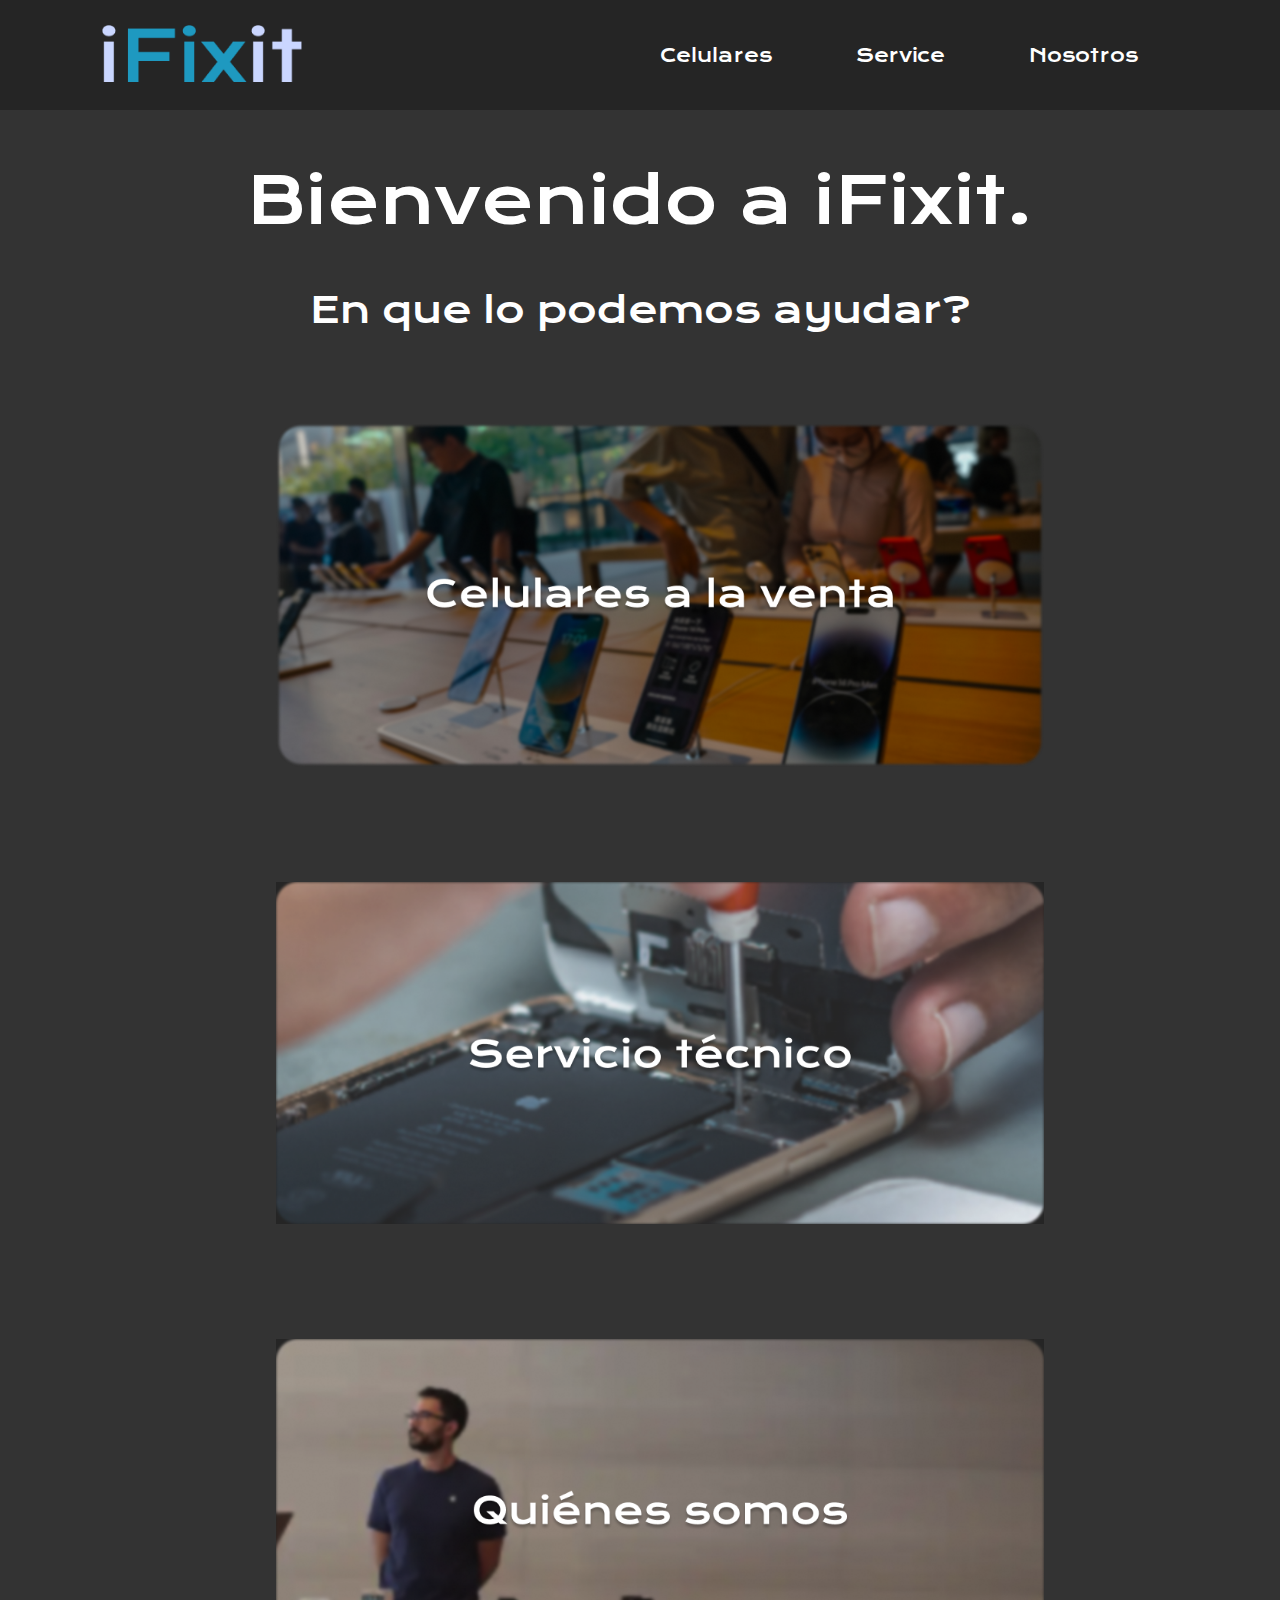
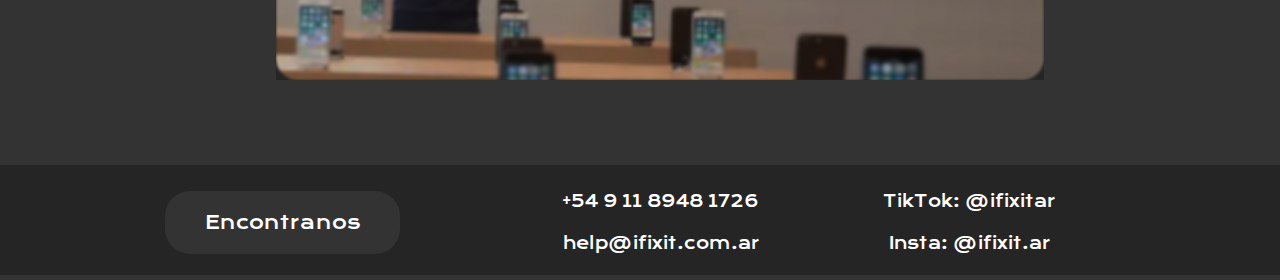
<file: index.html>
<!DOCTYPE html>
<html lang="en">
<head>
    <meta charset="UTF-8">
    <meta http-equiv="X-UA-Compatible" content="IE=edge">
    <meta name="viewport" content="width=device-width, initial-scale=1.0">
    <title>iFixit</title>
    <link rel="stylesheet" href="estilos.css" type="text/css">
</head>
<body>
  <div class="header">
    <nav class="header-nav">
      <a href="index.html"><img class="logo" src="media/iFixit.png" alt="ifixit" href="index.html"></a>
      <ul class="nav-links">
        <li><a id="txt" href="celulares.html">Celulares</a></li>
        <li><a href="service.html">Service</a></li>
        <li><a href="aboutus.html">Nosotros</a></li>
      </ul>
    </nav>
  </div>
</body>
<nav class="body-content">
  <nav>
    <nav id="txt" class="home-txt"><span style="font-size: 64px;">Bienvenido a iFixit.<br/></span><span style="font-size: 36px;"><br/>En que lo podemos ayudar?</span></nav>
    <nav class="menu">
      <ul>
        <li><a href="celulares.html"><div><img src="media/Celulares a la venta.png" alt="celularesalaventa"></div></a></li>
        <li><a href="service.html"><div><img src="media/Servicio tecnico.png" alt="serviciotecnico"></div></a></li>
        <li><a href="aboutus.html"><div><img src="media/Quienes somos.png" alt="quienessomos"></div></a></li>
      </ul>
    </nav>
  </nav>
</nav>
<footer>
  <div class="footer">
    <nav class="footer-nav">
      <a class="encontranos-btn" href="aboutus.html">Encontranos</a>
      <ul>
        <li><nav>+54 9 11 8948 1726<br/><br/>help@ifixit.com.ar</nav></li>
        <li><nav>TikTok: @ifixitar<br/><br/>Insta: @ifixit.ar</nav></li>
      </ul>
    </nav>
    
  </div>
</footer>
</html>
</file>
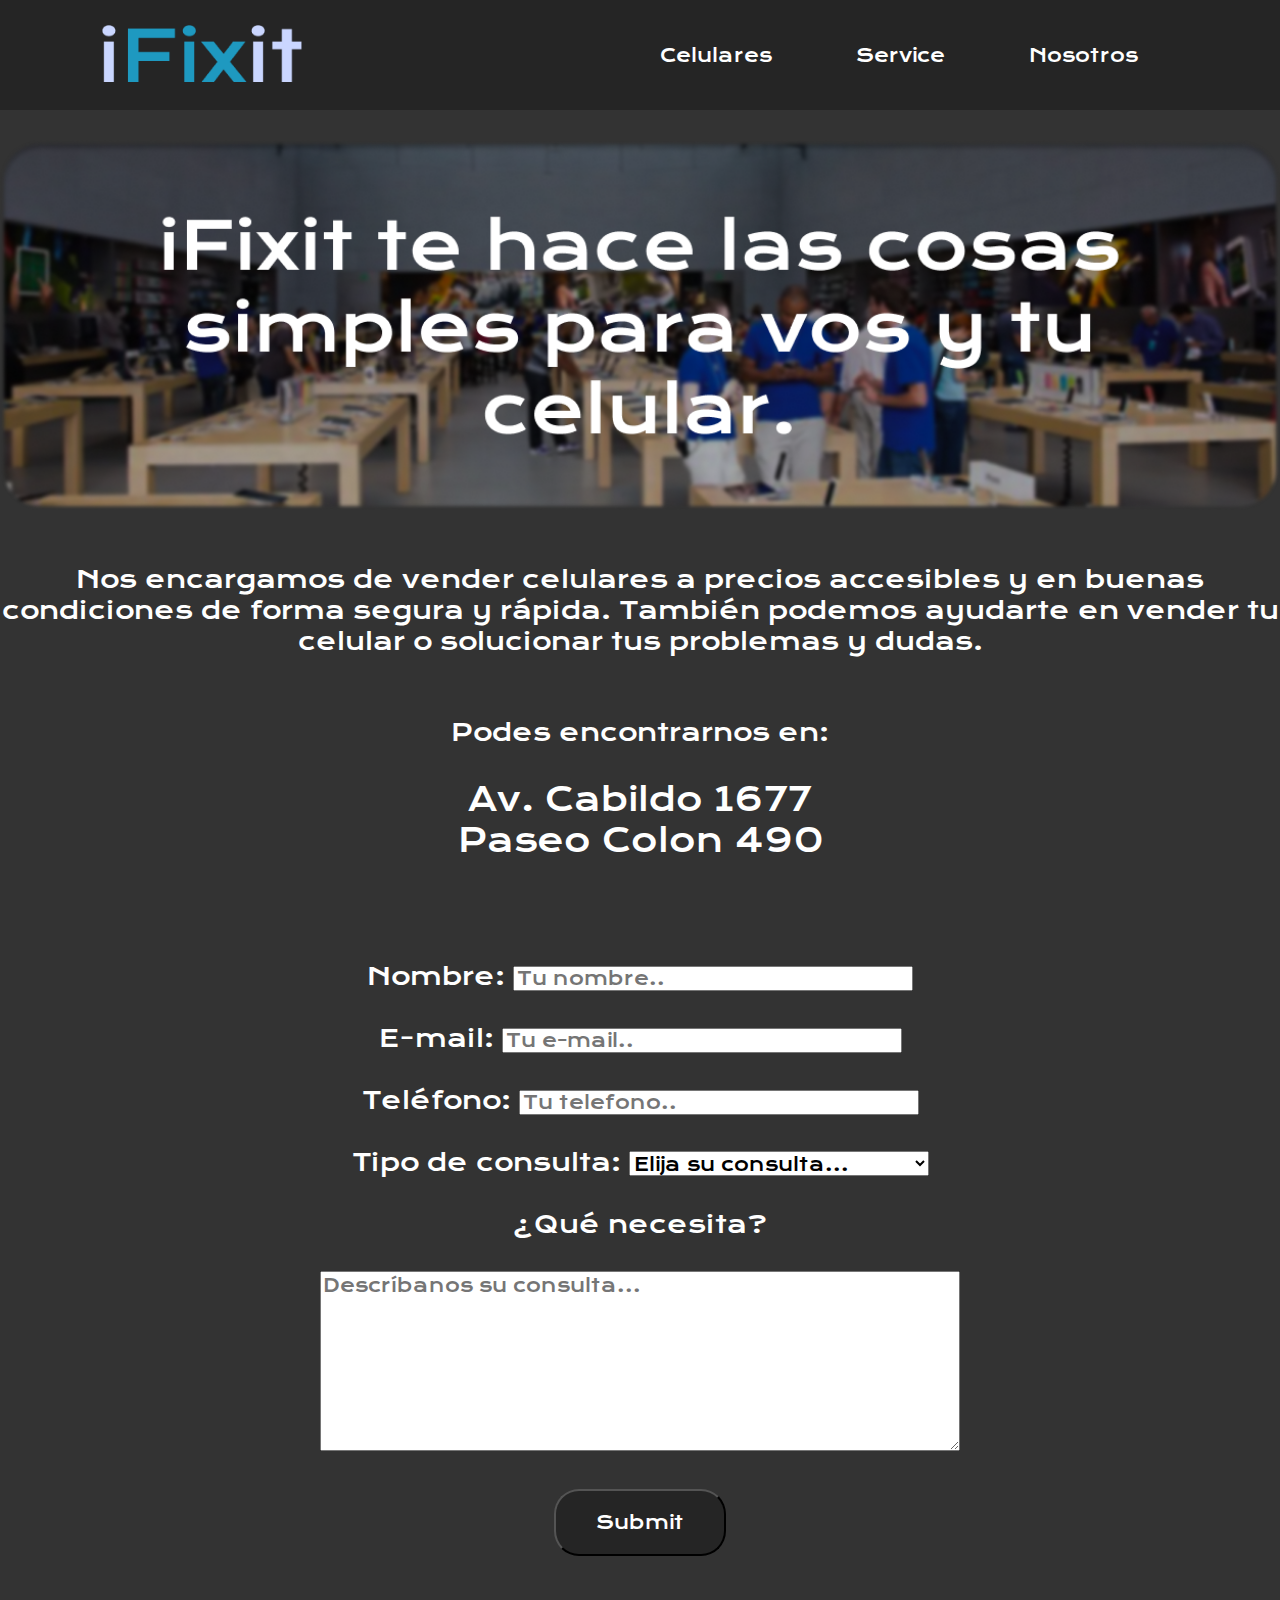
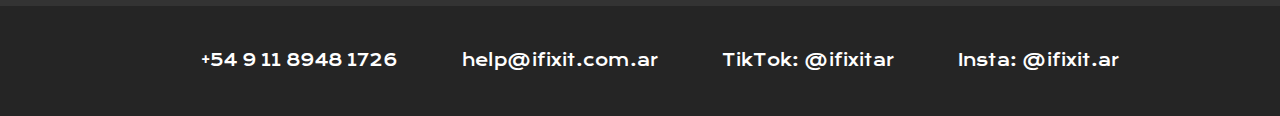
<file: aboutus.html>
<!DOCTYPE html>
<html lang="en">
<head>
    <meta charset="UTF-8">
    <meta http-equiv="X-UA-Compatible" content="IE=edge">
    <meta name="viewport" content="width=device-width, initial-scale=1.0">
    <title>iFixit</title>
    <link rel="stylesheet" href="estilos.css" type="text/css">
</head>
<body>
  <div class="header">
    <nav class="header-nav">
      <a href="index.html"><img class="logo" src="media/iFixit.png" alt="ifixit" href="index.html"></a>
      <ul class="nav-links">
        <li><a href="celulares.html">Celulares</a></li>
        <li><a href="service.html">Service</a></li>
        <li><a href="aboutus.html">Nosotros</a></li>
      </ul>
    </nav>
  </div>
</body>
<nav class="body-content">
  <nav class="aboutus-img">
    <img src="media/About us.png" alt="aboutus">
  </nav>
  <nav class="aboutus-txt1">
    Nos encargamos de vender celulares a precios accesibles y en buenas condiciones de forma segura y rápida. También podemos ayudarte en vender tu celular o solucionar tus problemas y dudas.
  </nav>
  <nav class="aboutus-txt2">
    <span style="font-size: 24px;">Podes encontrarnos en:<br/><br/></span><span style="font-size: 32px;">Av. Cabildo 1677<br/>Paseo Colon 490</span>
  </nav>
  <form id="aboutus-form" onsubmit="form()">
    <label for="name">Nombre:  </label>
    <input type="text" id="name" name="name" placeholder="Tu nombre.." style="height:25px; width: 400px; font-size: large; font-family: 'KronaOne';"> <br/> <br/>

    <label for="email">E-mail:  </label>
    <input type="text" id="email" name="email" placeholder="Tu e-mail.." style="height:25px; width:400px; font-size: large; font-family: 'KronaOne';"> <br/> <br/>

    <label for="fono">Teléfono:  </label>
    <input type="text" id="fono" name="fono" placeholder="Tu telefono.." style="height:25px; width:400px; font-size: large; font-family: 'KronaOne';"> <br/> <br/>

    <label for="tipo">Tipo de consulta:  </label>
    <select id="tipo" name="tipo" style="height:25px; width:300px; font-size: large; font-family: 'KronaOne';">
      <option value="0">Elija su consulta...</option>
      <option value="1">Servicio tecnico</option>
      <option value="2">Comprar un celular</option>
      <option value="3">Vender mi celular</option>
      <option value="4">Asesoramiento</option>
      <option value="5">Otro</option>
    </select> <br/> <br/>

    <label for="consulta">¿Qué necesita?<br/><br/></label>
    <textarea id="consulta" name="consulta" placeholder="Descríbanos su consulta..." style="height:20vh; width:50vw; font-size: large; font-family: 'KronaOne';"></textarea> <br/> <br/>
    
    <input class="enviar-btn" type="submit">
  </form>
  <script type="text/javascript">
    function form() {
      let name = document.querySelector('#name').value;
      let email = document.querySelector('#email').value;
      let fono = document.querySelector('#fono').value;
      let tipo = document.querySelector('#tipo').value;
      let consulta = document.querySelector('#consulta').value;

      if (name == "" || email == "" || fono == "" || tipo == 0 || consulta == "") {
        alert("Faltan datos por llenar");
      }
      else {
        if (tipo == 1)
          alert("Muchas gracias por su consulta, " + name + ". Pronto le enviaremos un mensaje al numero " + fono + " sobre nuestro servicio tecnico.")
        else if (tipo == 2)
          alert("Muchas gracias por su consulta, " + name + ". Pronto le enviaremos un mensaje al numero " + fono + " sobre nuestra disponibilidad.")
        else if (tipo == 3)
          alert("Muchas gracias por su consulta, " + name + ". Pronto le enviaremos un mensaje al numero " + fono + " sobre la venta de su celular.")
        else if (tipo == 4)
          alert("Muchas gracias por su consulta, " + name + ". Pronto le enviaremos un mail a " + email + " para brindarte asesoramiento.")
        else if (tipo == 5)
          alert("Muchas gracias por su consulta, " + name + ". Pronto le enviaremos un mail a " + email + " como respuesta.")
      }
    }
  </script>
</nav>
<footer>
  <div class="footer">
    <nav class="footer-nav">
      <ul class="contactos">
        <li><nav>+54 9 11 8948 1726</nav></li>
        <li><nav>help@ifixit.com.ar</nav></li>
        <li><nav>TikTok: @ifixitar</nav></li>
        <li><nav>Insta: @ifixit.ar</nav></li>
      </ul>
    </nav>
  </div>
</footer>
</html>
</file>
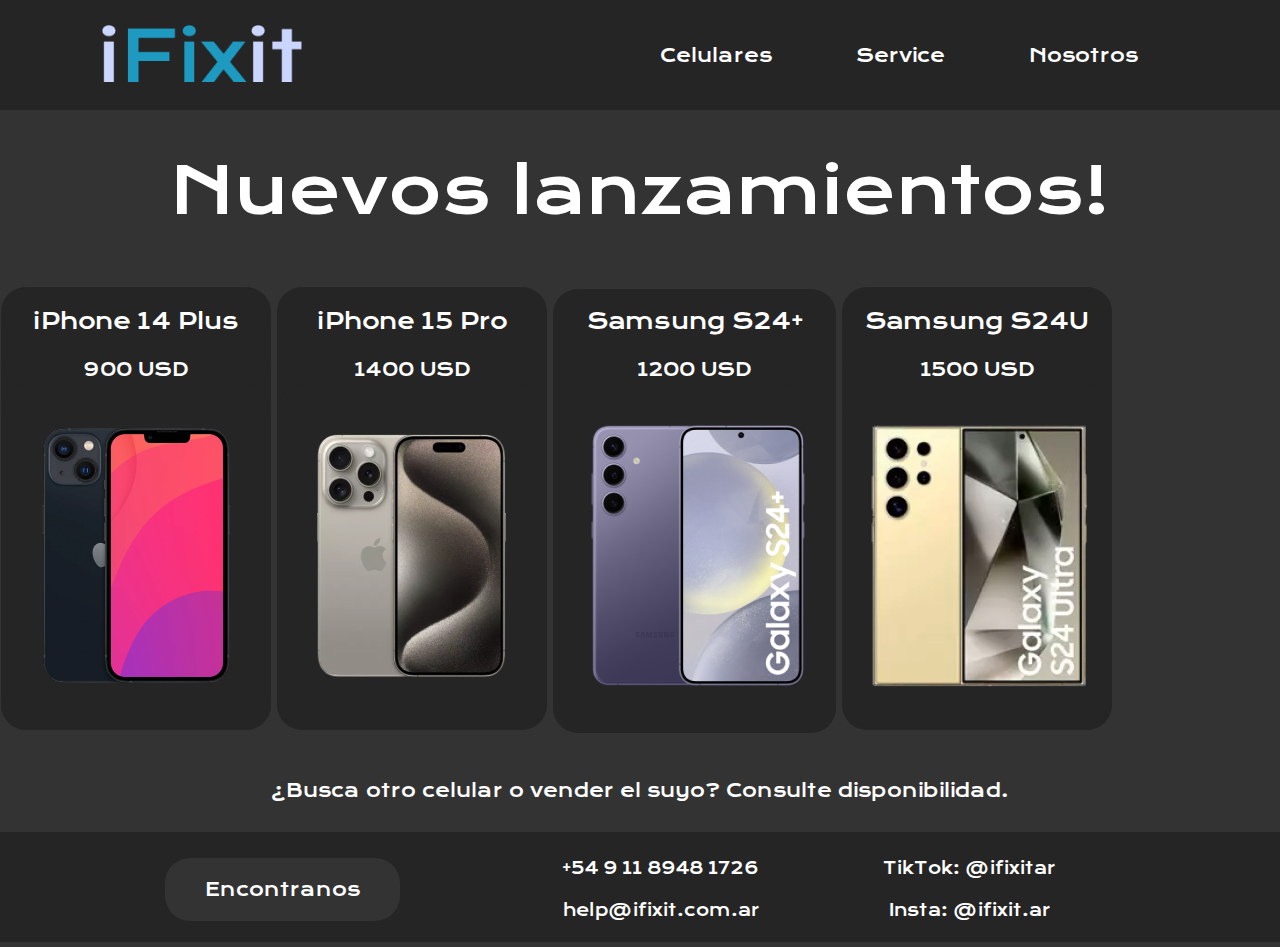
<file: celulares.html>
<!DOCTYPE html>
<html lang="en">
<head>
    <meta charset="UTF-8">
    <meta http-equiv="X-UA-Compatible" content="IE=edge">
    <meta name="viewport" content="width=device-width, initial-scale=1.0">
    <title>iFixit</title>
    <link rel="stylesheet" href="estilos.css" type="text/css">
</head>
<body>
  <div class="header">
    <nav class="header-nav">
      <a href="index.html"><img class="logo" src="media/iFixit.png" alt="ifixit" href="index.html"></a>
      <ul class="nav-links">
        <li><a href="celulares.html">Celulares</a></li>
        <li><a href="service.html">Service</a></li>
        <li><a href="aboutus.html">Nosotros</a></li>
      </ul>
    </nav>
  </div>
</body>
<nav class="body-content-list">
  <nav class="celulares-txt">Nuevos lanzamientos!</nav>
    <nav class="celulares-nav">
    <ul class="celulares-menu">
      <li>
        <nav>
          <nav>
            <span style="font-size: larger;">iPhone 14 Plus</span><br/><br/>900 USD
          </nav>
          <nav>
            <img src="media/14plus.png" alt="14plus">
          </nav>
        </nav>
      </li>
      <li>
        <nav>
          <nav>
            <span style="font-size: larger;">iPhone 15 Pro</span><br/><br/>1400 USD
          </nav>
          <nav>
            <img src="media/15pro.png" alt="15pro">
          </nav>
        </nav>
      </li>
      <li>
        <nav style="padding: 8px 26px;">
          <nav>
            <span style="font-size: larger;">Samsung S24+</span><br/><br/>1200 USD
          </nav>
          <nav>
            <img src="media/s24+.png" alt="s24+">
          </nav>
        </nav>
      </li>
      <li>
        <nav>
          <nav>
            <span style="font-size: larger;">Samsung S24U</span><br/><br/>1500 USD
          </nav>
          <nav>
            <img src="media/s24ultra.png" alt="s24ultra">
          </nav>
        </nav>
      </li>
    </ul>
    <nav class="celulares-txt-btm">
      ¿Busca otro celular o vender el suyo? Consulte disponibilidad.
    </nav>
  </nav>
</nav>
<footer>
  <div class="footer">
    <nav class="footer-nav">
      <a class="encontranos-btn" href="aboutus.html">Encontranos</a>
      <ul>
        <li><nav>+54 9 11 8948 1726<br/><br/>help@ifixit.com.ar</nav></li>
        <li><nav>TikTok: @ifixitar<br/><br/>Insta: @ifixit.ar</nav></li>
      </ul>
    </nav>
    
  </div>
</footer>
</html>
</file>
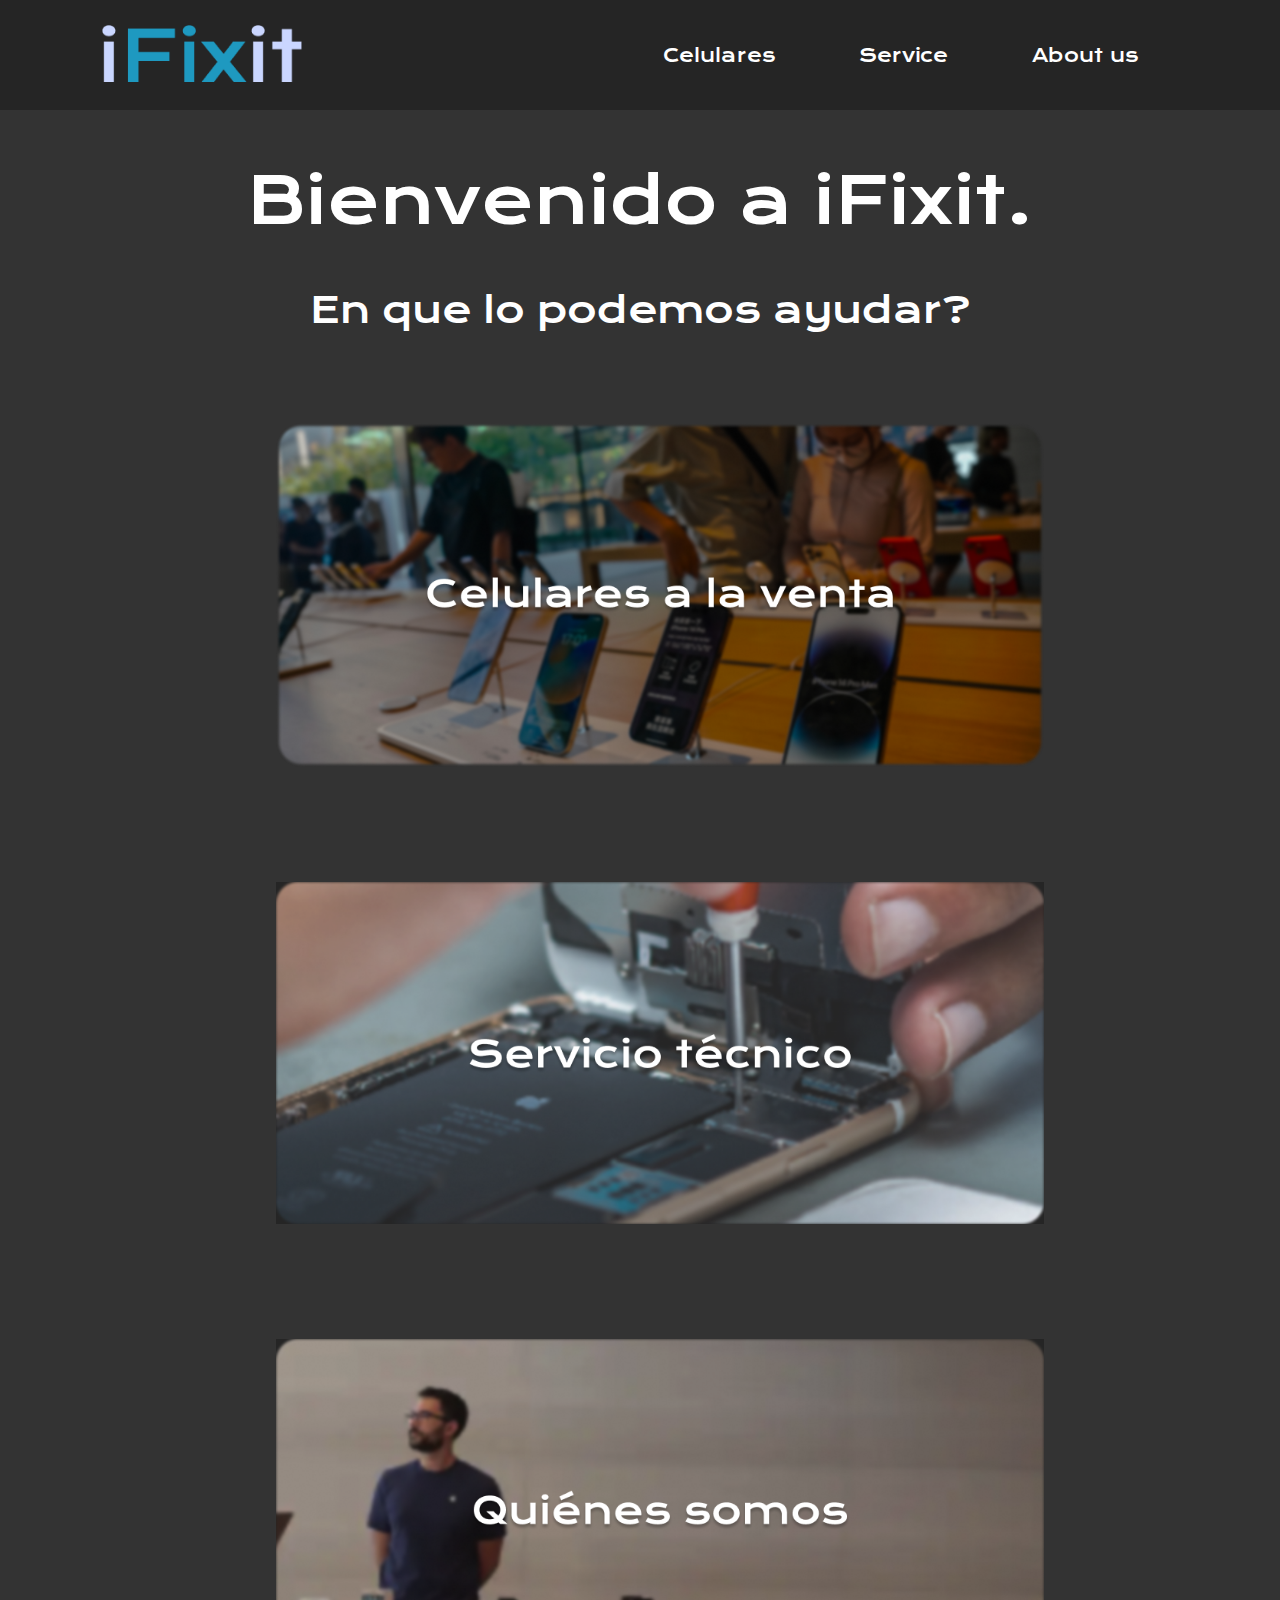
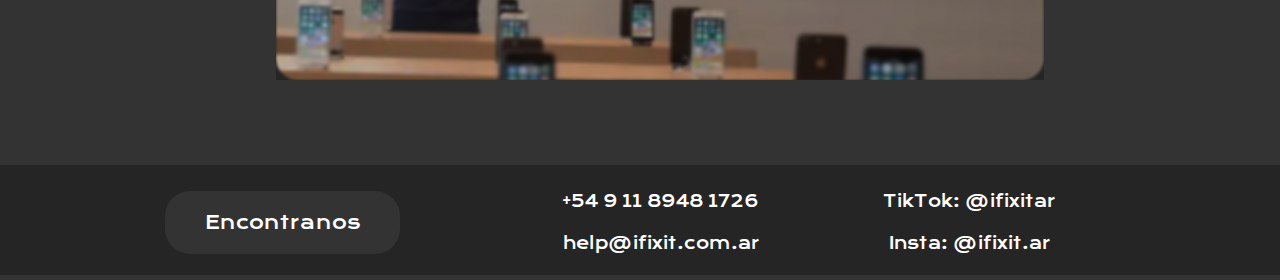
<file: home.html>
<!DOCTYPE html>
<html lang="en">
<head>
    <meta charset="UTF-8">
    <meta http-equiv="X-UA-Compatible" content="IE=edge">
    <meta name="viewport" content="width=device-width, initial-scale=1.0">
    <title>iFixit</title>
    <link rel="stylesheet" href="estilos.css" type="text/css">
</head>
<body>
  <div class="header">
    <nav class="header-nav">
      <a href="home.html"><img class="logo" src="media/iFixit.png" alt="ifixit" href="home.html"></a>
      <ul class="nav-links">
        <li><a href="celulares.html">Celulares</a></li>
        <li><a href="service.html">Service</a></li>
        <li><a href="aboutus.html">About us</a></li>
      </ul>
    </nav>
  </div>
</body>
<nav class="body-content">
  <nav>
    <nav class="home-txt"><span style="font-size: 64px;">Bienvenido a iFixit.<br/></span><span style="font-size: 36px;"><br/>En que lo podemos ayudar?</span></nav>
    <nav class="menu">
      <ul>
        <li><a href="celulares.html"><div><img src="media/Celulares a la venta.png" alt="celularesalaventa"></div></a></li>
        <li><a href="service.html"><div><img src="media/Servicio tecnico.png" alt="serviciotecnico"></div></a></li>
        <li><a href="aboutus.html"><div><img src="media/Quienes somos.png" alt="quienessomos"></div></a></li>
      </ul>
    </nav>
  </nav>
</nav>
<footer>
  <div class="footer">
    <nav class="footer-nav">
      <a class="encontranos-btn" href="aboutus.html">Encontranos</a>
      <ul>
        <li><nav>+54 9 11 8948 1726<br/><br/>help@ifixit.com.ar</nav></li>
        <li><nav>TikTok: @ifixitar<br/><br/>Insta: @ifixit.ar</nav></li>
      </ul>
    </nav>
    
  </div>
</footer>
</html>
</file>
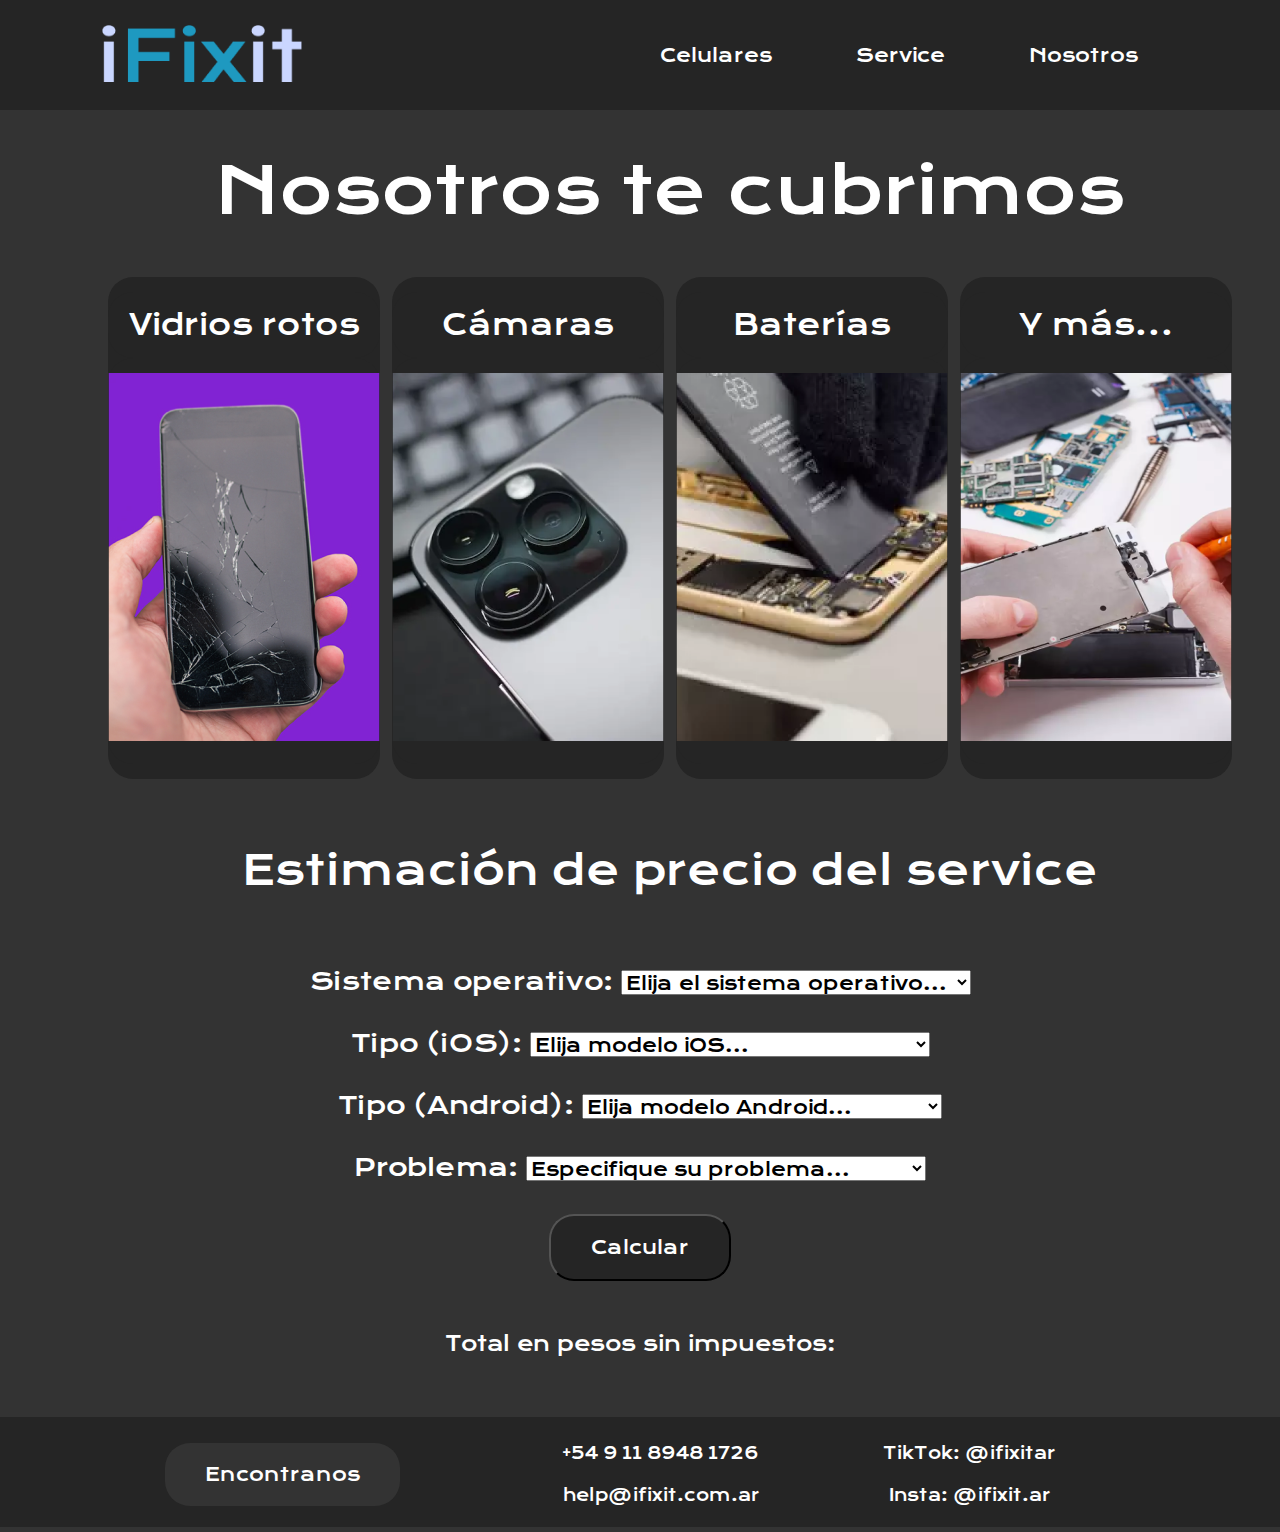
<file: service.html>
<!DOCTYPE html>
<html lang="en">
<head>
    <meta charset="UTF-8">
    <meta http-equiv="X-UA-Compatible" content="IE=edge">
    <meta name="viewport" content="width=device-width, initial-scale=1.0">
    <title>iFixit</title>
    <link rel="stylesheet" href="estilos.css" type="text/css">
</head>
<body>
  <div class="header">
    <nav class="header-nav">
      <a href="index.html"><img class="logo" src="media/iFixit.png" alt="ifixit" href="index.html"></a>
      <ul class="nav-links">
        <li><a href="celulares.html">Celulares</a></li>
        <li><a href="service.html">Service</a></li>
        <li><a href="aboutus.html">Nosotros</a></li>
      </ul>
    </nav>
  </div>
</body>
<nav class="body-content-list">
  <nav class="service-txt">Nosotros te cubrimos</nav>
    <nav class="service-nav">
    <ul class="service-menu">
      <li>
        <nav>
          <nav>
            Vidrios rotos
          </nav>
          <nav>
            <img src="media/Vidrios rotos.png" alt="vidriosrotos">
          </nav>
        </nav>
      </li>
      <li>
        <nav>
          <nav>
            Cámaras
          </nav>
          <nav>
            <img src="media/Camaras.png" alt="camaras">
          </nav>
        </nav>
      </li>
      <li>
        <nav>
          <nav>
            Baterías
          </nav>
          <nav>
            <img src="media/Baterias.png" alt="baterias">
          </nav>
        </nav>
      </li>
      <li>
        <nav>
          <nav>
            Y más...
          </nav>
          <nav>
            <img src="media/Y mas.png" alt="ymas">
          </nav>
        </nav>
      </li>
    </ul>
  </nav>
  <nav>
    <nav class="service-estimacion">
      Estimación de precio del service
    </nav>
    <form id="service-form" onsubmit="return false">
     <label for="os">Sistema operativo:  </label>
     <select id="os" name="os" style="height:25px; width:350px; font-size: large; font-family: 'KronaOne';">
      <option value="0">Elija el sistema operativo...</option>
      <option value="1">iOS</option>
      <option value="2">Android</option>
     </select> <br/> <br/>
    
     <label for="ios">Tipo (iOS):  </label>
     <select id="ios" name="ios" style="height:25px; width:400px; font-size: large; font-family: 'KronaOne';">
      <option value="0">Elija modelo iOS...</option>
      <option value="1">iPhone 15 Pro, 15 Pro Max</option>
      <option value="2">iPhone 15</option>
      <option value="3">iPhone 14</option>
      <option value="4">iPhone 13</option>
      <option value="5">iPhone 12</option>
      <option value="6">iPhone 11</option>
      <option value="7">iPhone X, XS, XR</option>
      <option value="8">iPhone 8</option>
      <option value="9">iPhone 7 y anteriores</option>
     </select> <br/> <br/>
    
     <label for="android">Tipo (Android):  </label>
     <select id="android" name="android" style="height:25px; width:360px; font-size: large; font-family: 'KronaOne';">
      <option value="0">Elija modelo Android...</option>
      <option value="1">Samsung Z Flip y Z Fold</option>
      <option value="2">Samsung Galaxy A y Galaxy S</option>
      <option value="3">Google Pixel</option>
      <option value="4">Xiaomi</option>
      <option value="5">Nokia</option>
      <option value="6">Motorola</option>
      <option value="7">Otro</option>
     </select> <br/> <br/>

     <label for="problem">Problema:  </label>
     <select id="problem" name="problem" style="height:25px; width:400px; font-size: large; font-family: 'KronaOne';">
      <option value="0">Especifique su problema...</option>
      <option value="1">Cámara dañada</option>
      <option value="2">Pantalla sin funcionar</option>
      <option value="3">Batería en malas condiciones o dañada</option>
      <option value="4">Daños superficiales</option>
      <option value="5">Reconocimiento facial o huella tactil sin funcionar</option>
     </select> <br/> <br/>
    
     <input class="enviar-btn" type="submit" value="Calcular" onclick="calcular()">
    </form>
   <nav id="service-total">
    Total en pesos sin impuestos:
   </nav>
  </nav>
  <script type="text/javascript">
    function calcular() {
      let os = document.querySelector('#os').value;
      let ios = document.querySelector('#ios').value;
      let android = document.querySelector('#android').value;
      let problem = document.querySelector('#problem').value;
      const texto = document.querySelector('#service-total');
      var precio_base = 1500;
      var total;

      if (os == 1) {
        if (ios == 1) {
            total = precio_base * 110;
        }
        else if (ios == 2) {
          total = precio_base * 80;
        }
        else if (ios == 3) {
          total = precio_base * 75;
        }
        else if (ios == 4) {
          total = precio_base * 60;
        }
        else if (ios == 5) {
          total = precio_base * 50;
        }
        else if (ios == 6) {
          total = precio_base * 40;
        }
        else if (ios == 7) {
          total = precio_base * 30;
        }
        else if (ios == 8) {
          total = precio_base * 25;
        }
        else if (ios == 9) {
          total = precio_base * 20;
        }
        }
      if (os == 2) {
        if (android == 1) {
          total = precio_base * 100;
        }
        else if (android == 2) {
          total = precio_base * 60;
        }
        else if (android == 3) {
          total = precio_base * 80;
        }
        else if (android == 4) {
          total = precio_base * 40;
        }
        else if (android == 5) {
          total = precio_base * 30;
        }
        else if (android == 6) {
          total = precio_base * 20;
        }
        else if (android == 7) {
          total = precio_base * 15;
        }
      }

      if (problem == 1) {
        total = total * 8;
      }
      else if (problem == 2) {
        total = total * 6;
      }
      else if (problem == 3) {
        total = total * 5;
      }
      else if (problem == 4) {
        total = total * 3;
      }
      else if (problem == 5) {
        total = total * 2;
      }
      
      if (os == 0 && ios == 0 && android == 0 && problem == 0) {
        alert("Error: no se ingresaron datos");
      }
      else if (os == 0 || problem == 0) {
        alert("Error: faltan datos por llenar");
      }
      else {
        if (os == 1) {
          if (ios == 0) {
            alert("Error: no especificó el modelo de iOS");
          }
          else {
            texto.textContent = "Total en pesos sin impuestos: $" + total;
          }
        }
        if (os == 2) {
          if (android == 0) {
            alert("Error: no especificó el modelo de Android");
          }
          else {
            texto.textContent = "Total en pesos sin impuestos: $" + total;
          }
        }
      }
    }
  </script>
</nav>
<footer>
  <div class="footer">
    <nav class="footer-nav">
      <a class="encontranos-btn" href="aboutus.html">Encontranos</a>
      <ul>
        <li><nav>+54 9 11 8948 1726<br/><br/>help@ifixit.com.ar</nav></li>
        <li><nav>TikTok: @ifixitar<br/><br/>Insta: @ifixit.ar</nav></li>
      </ul>
    </nav>
    
  </div>
</footer>
</html>
</file>
<file: estilos.css>
* {
    box-sizing: border-box;
}
body {
    margin: 0;
    background-color: #333333;
}
@font-face {
    font-family: KronaOne;
    src: url(media/KronaOne-Regular.ttf);
}
.header {
    width: 100vw;
    height: 110px;
    padding: 0 8%;
    position: fixed;
    background: #252525
}
.logo {
    width: 200px;
    height: auto;
    justify-content: left;
}
.header-nav {
    display: flex;
    align-items: center;
    justify-content: space-between;
}
.nav-links {
    padding: 28px 0;
}
.nav-links li {
    display: inline-block;
    margin: 0 40px;
}
.nav-links li a {
    text-decoration: none;
    color: white;
    padding: 5px 0;
    font-family:'KronaOne';
    font-size: large;
}
.nav-links li a:hover {
    color: rgb(160, 160, 160);
}
.nav-links li a:active {
    color: rgb(102, 102, 102);
}
.body-content {
    justify-content: center;
    padding-top: 110px;
}
.body-content-list {
    justify-content: center;
    padding-top: 110px;
}
.footer {
    width: 100%;
    height: 110px;
    padding: 0 8%;
    position: relative;
    background: #252525;
    align-content: center;
}
.footer-nav {
    display: flex;
    align-items: center;
    justify-content: space-evenly;
}
.footer-nav li{
    display: inline-block;
    padding: 10px 60px;
}
.footer-nav li nav{
    color: white;
    font-family:'KronaOne';
    font-size: medium;
    text-align: center;
}
.encontranos-btn {
    border-radius: 25px;
    text-decoration: none;
    text-align: center;
    color: white;
    padding: 20px 40px;
    font-family:'KronaOne';
    font-size: large;
    background: #333;
    justify-content: left;
}
.encontranos-btn:hover {
    background: rgb(64, 64, 64)
}
.encontranos-btn:active {
    color: rgb(102, 102, 102);
    background: rgb(32, 32, 32);
}
.contactos li{
    padding: 10px 30px;
} 
.home-txt {
    text-align: center;
    color: white;
    padding-top: 50px;
    padding-bottom: 10px;
    font-family:'KronaOne';
}
.menu {
    margin-bottom: 50px;
}
.menu li {
    justify-items: center;
    display: block;
    border-radius: 50px;
    margin: 50px 20px;
}
.menu li:hover {
    background-color: #494949;
}
.menu li:active {
    background-color: #252525;
}
.menu li a {
    text-decoration: none;
    text-align: center;
    color: white;
    font-family:'KronaOne';
    font-size: large;
}
.menu li a img{
    width: 60vw;
    height: auto;
}
.menu li a div{
    padding: 30px 0;
}
.menu li a div nav{
    padding: 500px 0;
}
.aboutus-img {
    padding-top: 30px;
}
.aboutus-img img{
    width: 100%;
    height: auto;
}
.aboutus-txt1 {
    justify-content: center;
    text-align: center;
    color: white;
    padding-top: 50px;
    padding-bottom: 10px;
    font-family:'KronaOne';
    font-size: x-large;
}
.aboutus-txt2 {
    justify-content: center;
    text-align: center;
    color: white;
    padding-top: 50px;
    padding-bottom: 50px;
    font-family:'KronaOne';
}
#aboutus-form {
    justify-content: center;
    flex-direction: column-reverse;
    text-align: center;
    color: white;
    padding-top: 50px;
    padding-bottom: 50px;
    font-family:'KronaOne';
    font-size: x-large;
}
#service-form {
    justify-content: center;
    flex-direction: column-reverse;
    text-align: center;
    color: white;
    padding-top: 50px;
    padding-bottom: 50px;
    font-family:'KronaOne';
    font-size: x-large;
}
.enviar-btn {
    border-radius: 25px;
    text-decoration: none;
    text-align: center;
    color: white;
    padding: 20px 40px;
    font-family:'KronaOne';
    font-size: large;
    background: #252525;
    justify-content: left;
}
.enviar-btn:hover {
    background: rgb(64, 64, 64);
    cursor: pointer;
}
.enviar-btn:active {
    color: rgb(102, 102, 102);
    background: rgb(32, 32, 32);
}
.celulares-txt {
    justify-content: center;
    text-align: center;
    color: white;
    padding-top: 40px;
    padding-bottom: 20px;
    font-family:'KronaOne';
    font-size: 64px;
}
.celulares-txt-btm {
    justify-content: center;
    text-align: center;
    color: white;
    padding-top: 10px;
    padding-bottom: 30px;
    font-family:'KronaOne';
    font-size: large;
}
.celulares-nav{
    justify-content: center;
}
.celulares-menu {
    padding: 10px 0;
    justify-content: center;
}
.celulares-menu li{
    display: inline-block;
    margin: 10px 1px;
}
.celulares-menu li nav{
    flex-direction: column;
    text-align: center;
    color: white;
    padding-top: 10px;
    padding-bottom: 5px;
    font-family:'KronaOne';
    font-size: large;
    background-color: #252525;
    border-radius: 25px;
}
.service-txt {
    justify-content: center;
    text-align: center;
    color: white;
    padding-top: 40px;
    padding-left: 60px;
    padding-bottom: 20px;
    font-family:'KronaOne';
    font-size: 64px;
}
.service-estimacion {
    justify-content: center;
    text-align: center;
    color: white;
    padding-top: 40px;
    padding-left: 60px;
    padding-bottom: 20px;
    font-family:'KronaOne';
    font-size: 40px;
}
#service-total {
    justify-content: center;
    text-align: center;
    color: white;
    padding-bottom: 60px;
    font-family:'KronaOne';
    font-size: 20px;
}
.service-nav{
    justify-content: space-between;
}
.service-menu {
    margin-left: 5vw;
}
.service-menu li{
    display: inline-block;
    margin: 10px 4px;
}
.service-menu li nav{
    flex-direction: column;
    text-align: center;
    color: white;
    padding: 15px 0px;
    font-family:'KronaOne';
    font-size: 28px;
    background-color: #252525;
    border-radius: 25px;
}
@media (max-width: 1100px) {
    .body-content {
        margin-left: 5vw;
    }
    .footer-nav li{
        padding: 5px 5vw;
    }
    .footer-nav li nav{
        font-size: smaller;
    }
    .home-txt {
        padding-left: 2vw;
    }
    .encontranos-btn {
        padding: 20px 4vw;
        font-size: medium;
    }
    .celulares-txt {
        font-size: larger;
        padding-left: 1vw;
    }
    .celulares-txt-btm {
        font-size: medium;
        padding-left: 1vw;
    }
    .service-txt {
        font-size: larger;
        padding-left: 1vw;
    }
}
@media (max-width: 900px) {
    .header-nav{
        justify-content: center;
    }
    .logo {
        margin-left: 25vw;
        justify-content: center;
        width: 30vw;
        height: auto;
    }
    .nav-links li a {
        padding: 0 0;
        font-size: 0;
    }
    .footer-nav li{
        padding: 7px 1vw;
    }
    .footer-nav li nav{
        font-size: x-small;
    }
    .aboutus-txt1 {
        font-size: larger;
        padding-left: 5vw;
    }
    .aboutus-txt2 {
        padding-left: 5vw;
    }
    .celulares-menu {
        padding: 10px 0;
        margin-left: 5vw;
    }
}
</file>
